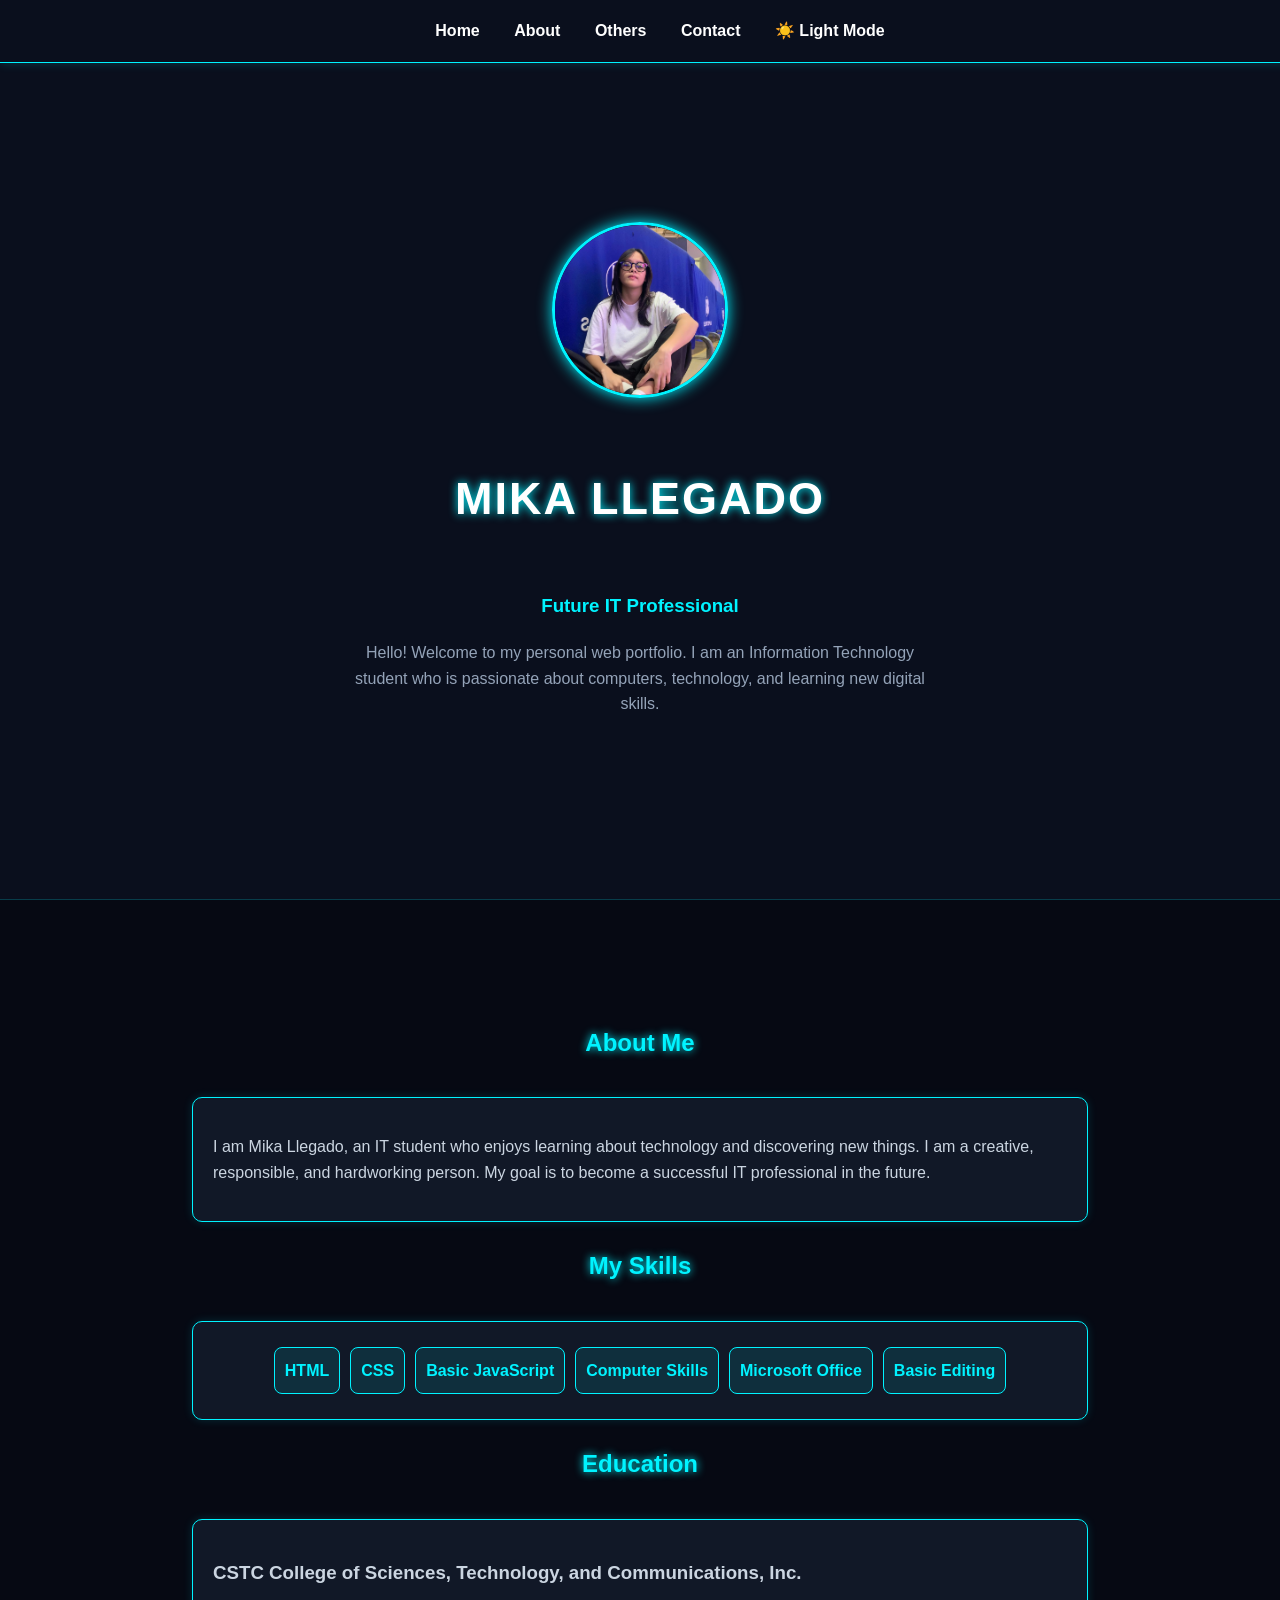
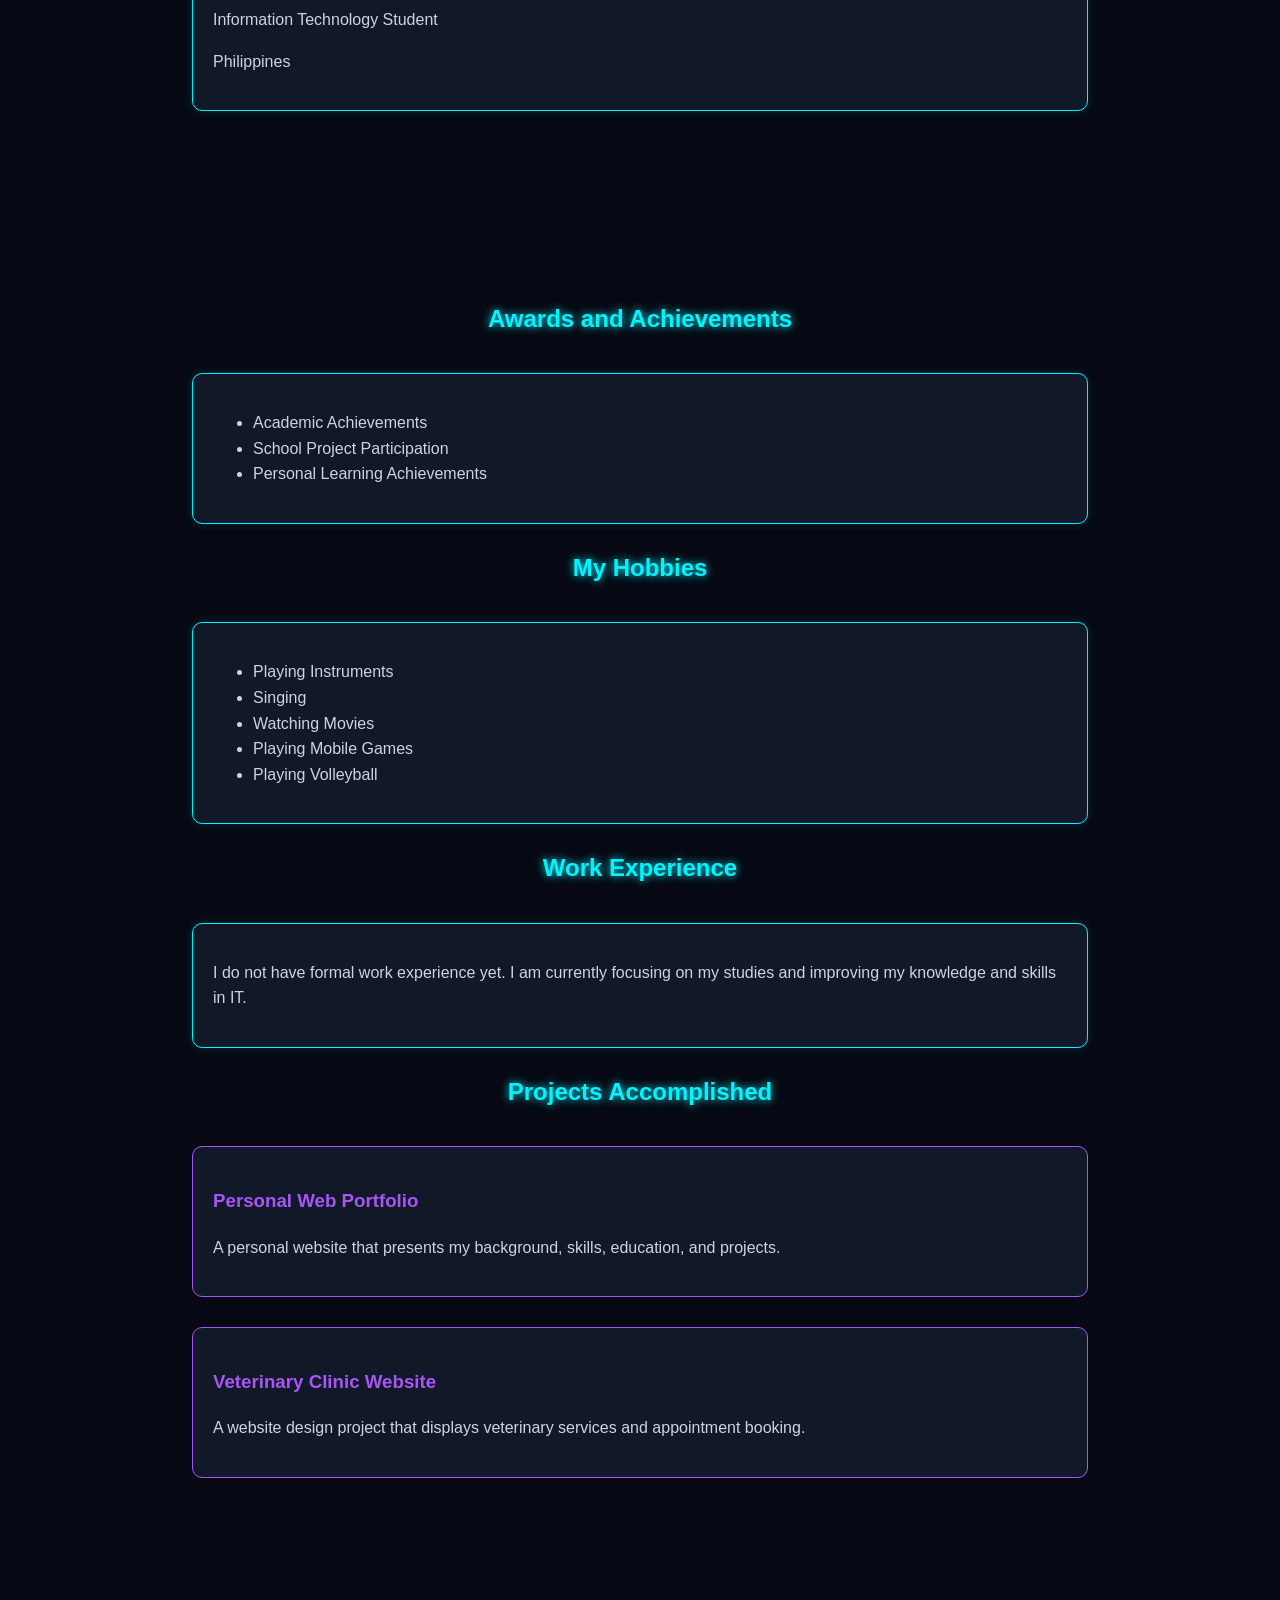
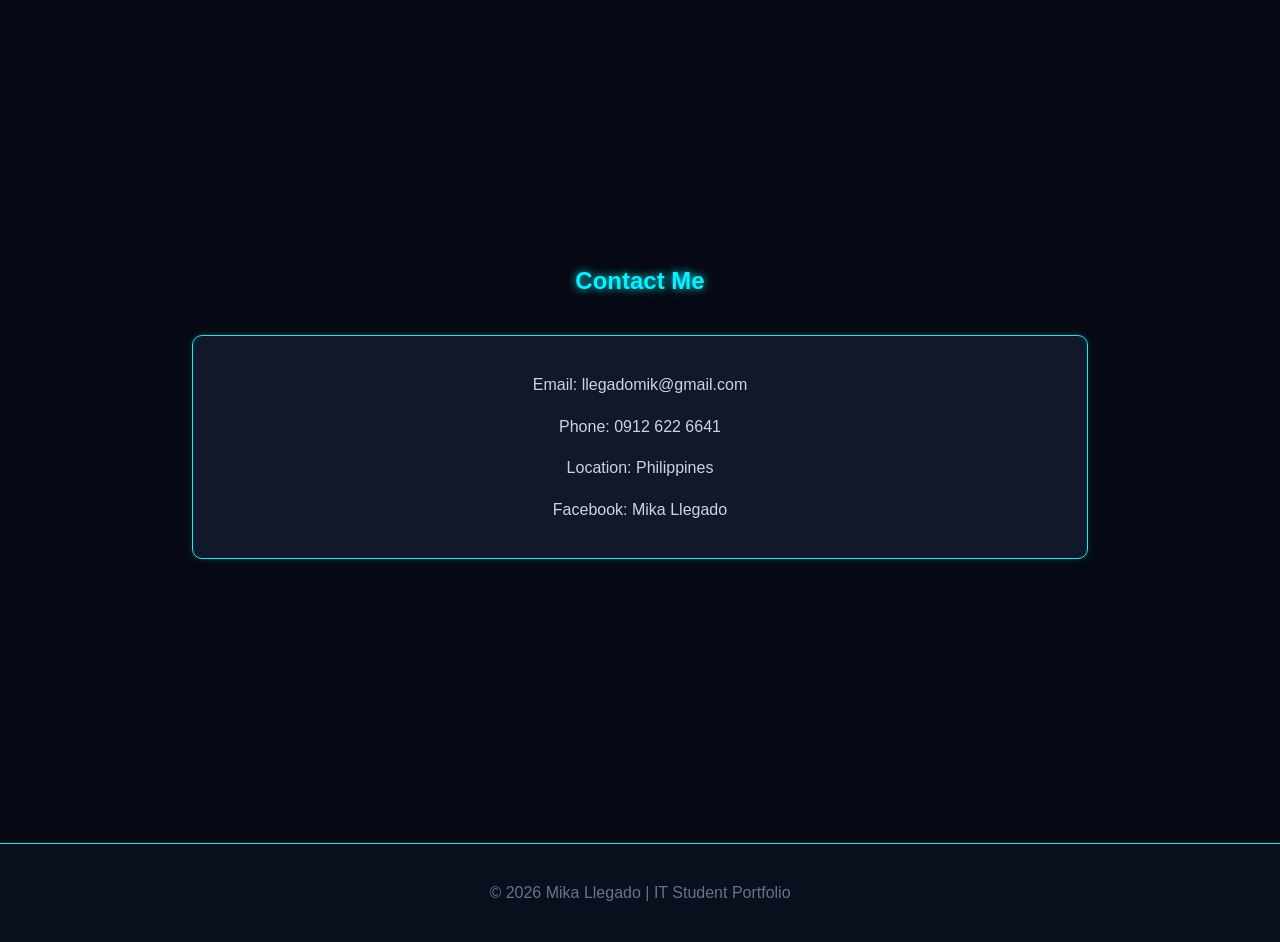
<file: index.html>
<!DOCTYPE html>
<html>
    <head>
        <title>My Web Portfolio</title>
        <link rel="stylesheet" href="style.css">
    </head>
    <body>
        <nav>
            <a href="#home">Home</a>
            <a href="#about">About</a>
            <a href="#others">Others</a>
            <a href="#contact">Contact</a>
            <!-- BUTTON PARA SA LIGHT/DARK MODE -->
            <a href="#" onclick="toggleTheme()" id="theme-btn">☀️ Light Mode</a>
        </nav>
    
        <section id="home">
            <div class="profile-box">
                <img src="6da41a20-43a2-4244-af83-edb76578ad12.jpg" alt="Mika Llegado Profile Picture">
            </div>

            <h1>MIKA LLEGADO</h1>
            <h3>Future IT Professional</h3>
            <p>
                Hello! Welcome to my personal web portfolio.
                I am an Information Technology student who is
                passionate about computers, technology, and
                learning new digital skills.
            </p>
        </section>
                
        <section id="about">
            <h2>About Me</h2>
            <div class="card">
                <p>
                    I am Mika Llegado, an IT student who enjoys
                    learning about technology and discovering
                    new things. I am a creative, responsible, and
                    hardworking person. My goal is to become a
                    successful IT professional in the future.
                </p>
            </div>

            <h2>My Skills</h2>
            <div class="card skills">
                <div>HTML</div>
                <div>CSS</div>
                <div>Basic JavaScript</div>
                <div>Computer Skills</div>
                <div>Microsoft Office</div>
                <div>Basic Editing</div>
            </div>

            <h2>Education</h2>
            <div class="card">
                <h3>CSTC College of Sciences,
                    Technology, and Communications, Inc.</h3>
                <p>Information Technology Student</p>
                <p>Philippines</p>
            </div>
        </section>
        
        <section id="others">
            <h2>Awards and Achievements</h2>
            <div class="card">
                <ul>
                    <li>Academic Achievements</li>
                    <li>School Project Participation</li>
                    <li>Personal Learning Achievements</li>
                </ul>
            </div>
                
            <h2>My Hobbies</h2>
            <div class="card">
                <ul>
                    <li>Playing Instruments</li>
                    <li>Singing</li>
                    <li>Watching Movies</li>
                    <li>Playing Mobile Games</li>
                    <li>Playing Volleyball</li>
                </ul>
            </div>

            <h2>Work Experience</h2>
            <div class="cardd">
                <p>
                I do not have formal work experience yet.
                 I am currently focusing on my studies and
                 improving my knowledge and skills in IT.
                </p>
            </div>

            <h2>Projects Accomplished</h2>
            <div class="project">
                <h3>Personal Web Portfolio</h3>
                <p>
                 A personal website that presents my
                 background, skills, education, and projects.
                </p>
            </div>

            <div class="project">
            <h3>Veterinary Clinic Website</h3>
                <p>
                 A website design project that displays
                 veterinary services and appointment booking.
                </p>
            </div>
        </section>

        <section id="contact">
            <h2>Contact Me</h2>
            <div class="con">
                <p>Email: llegadomik@gmail.com</p>
                <p>Phone: 0912 622 6641</p>
                <p>Location: Philippines</p>
                <p>Facebook: Mika Llegado</p>
            </div>
        </section>
        
        <footer>
            <p>© 2026 Mika Llegado | IT Student Portfolio</p>
        </footer>

        <!-- JAVASCRIPT PARA SA DARK & LIGHT MODE -->
        <script>
            function toggleTheme() {
                var body = document.body;
                var themeBtn = document.getElementById("theme-btn");
                
                // I-toggle ang class na light-mode sa body
                body.classList.toggle("light-mode");
                
                // Palitan ang text ng button depende sa mode
                if (body.classList.contains("light-mode")) {
                    themeBtn.innerHTML = "🌙 Dark Mode";
                } else {
                    themeBtn.innerHTML = "☀️ Light Mode";
                }
            }
        </script>
    </body>
</html>
</file>
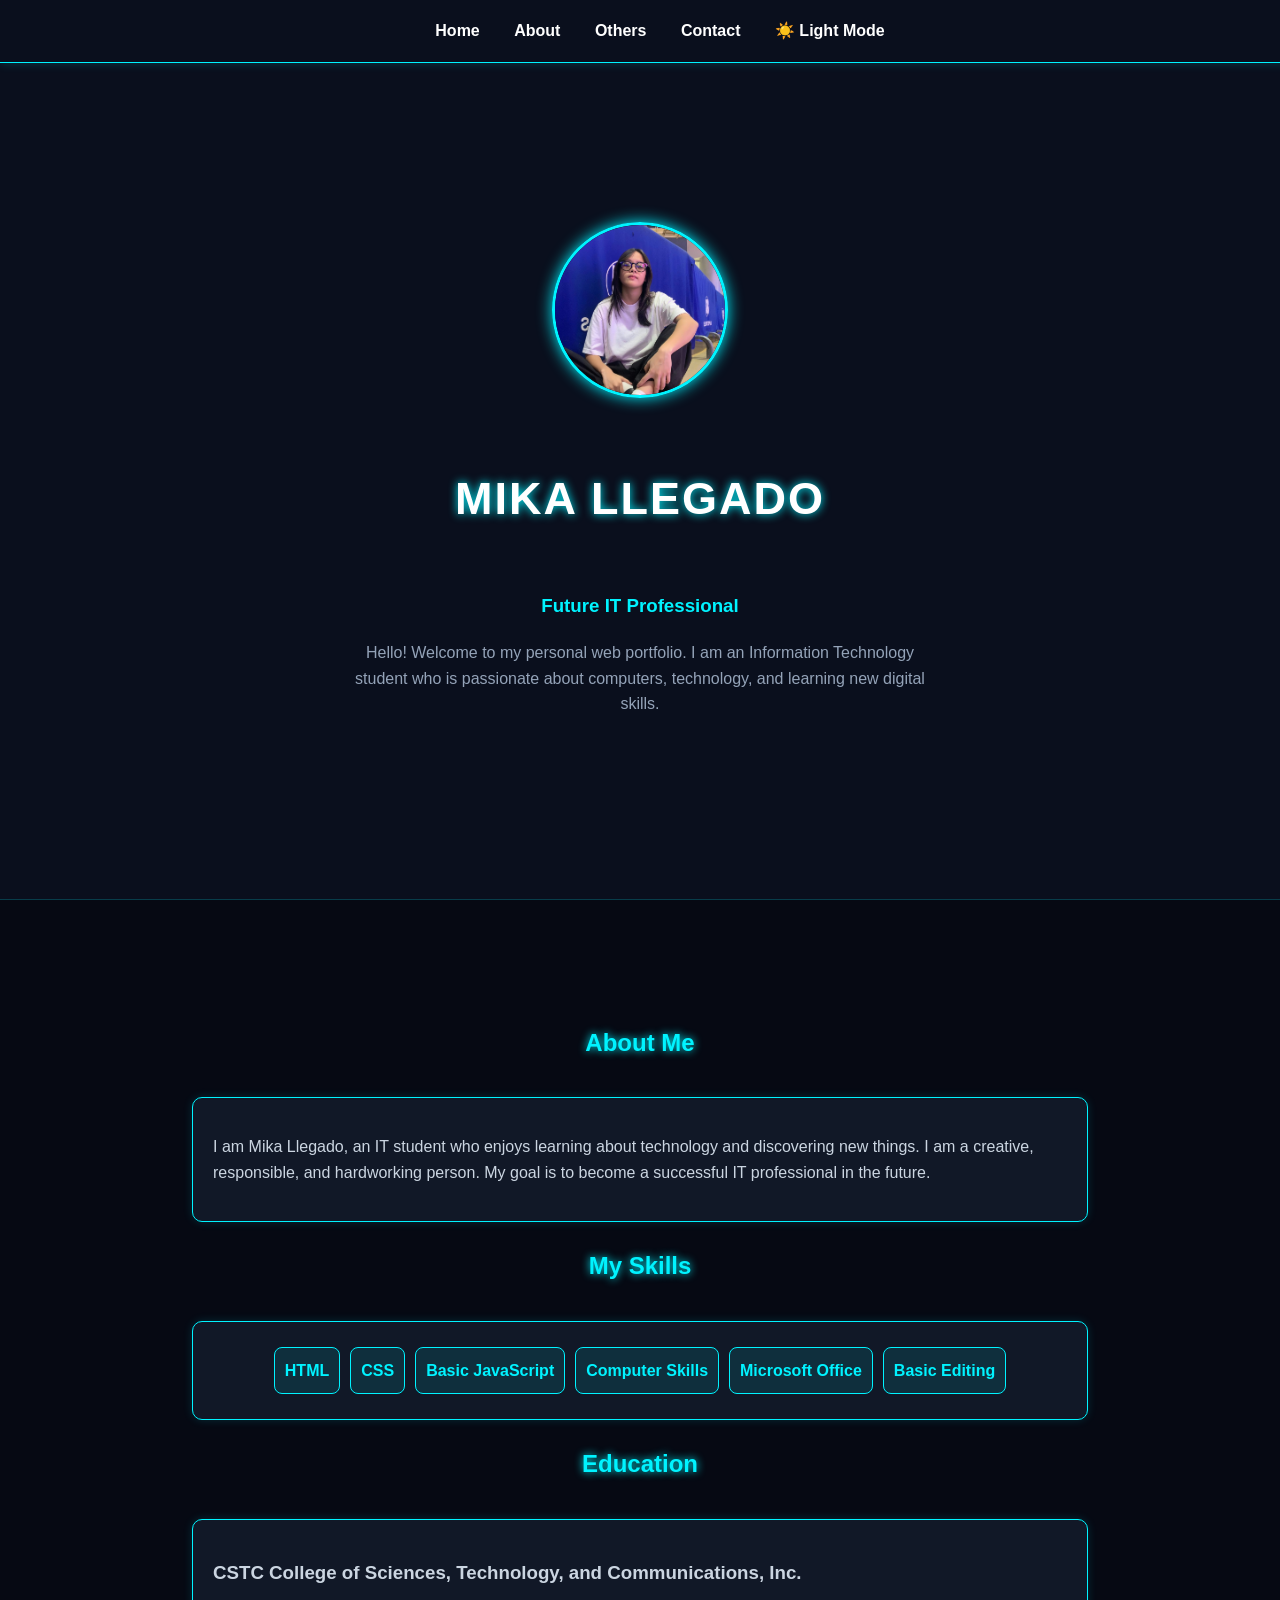
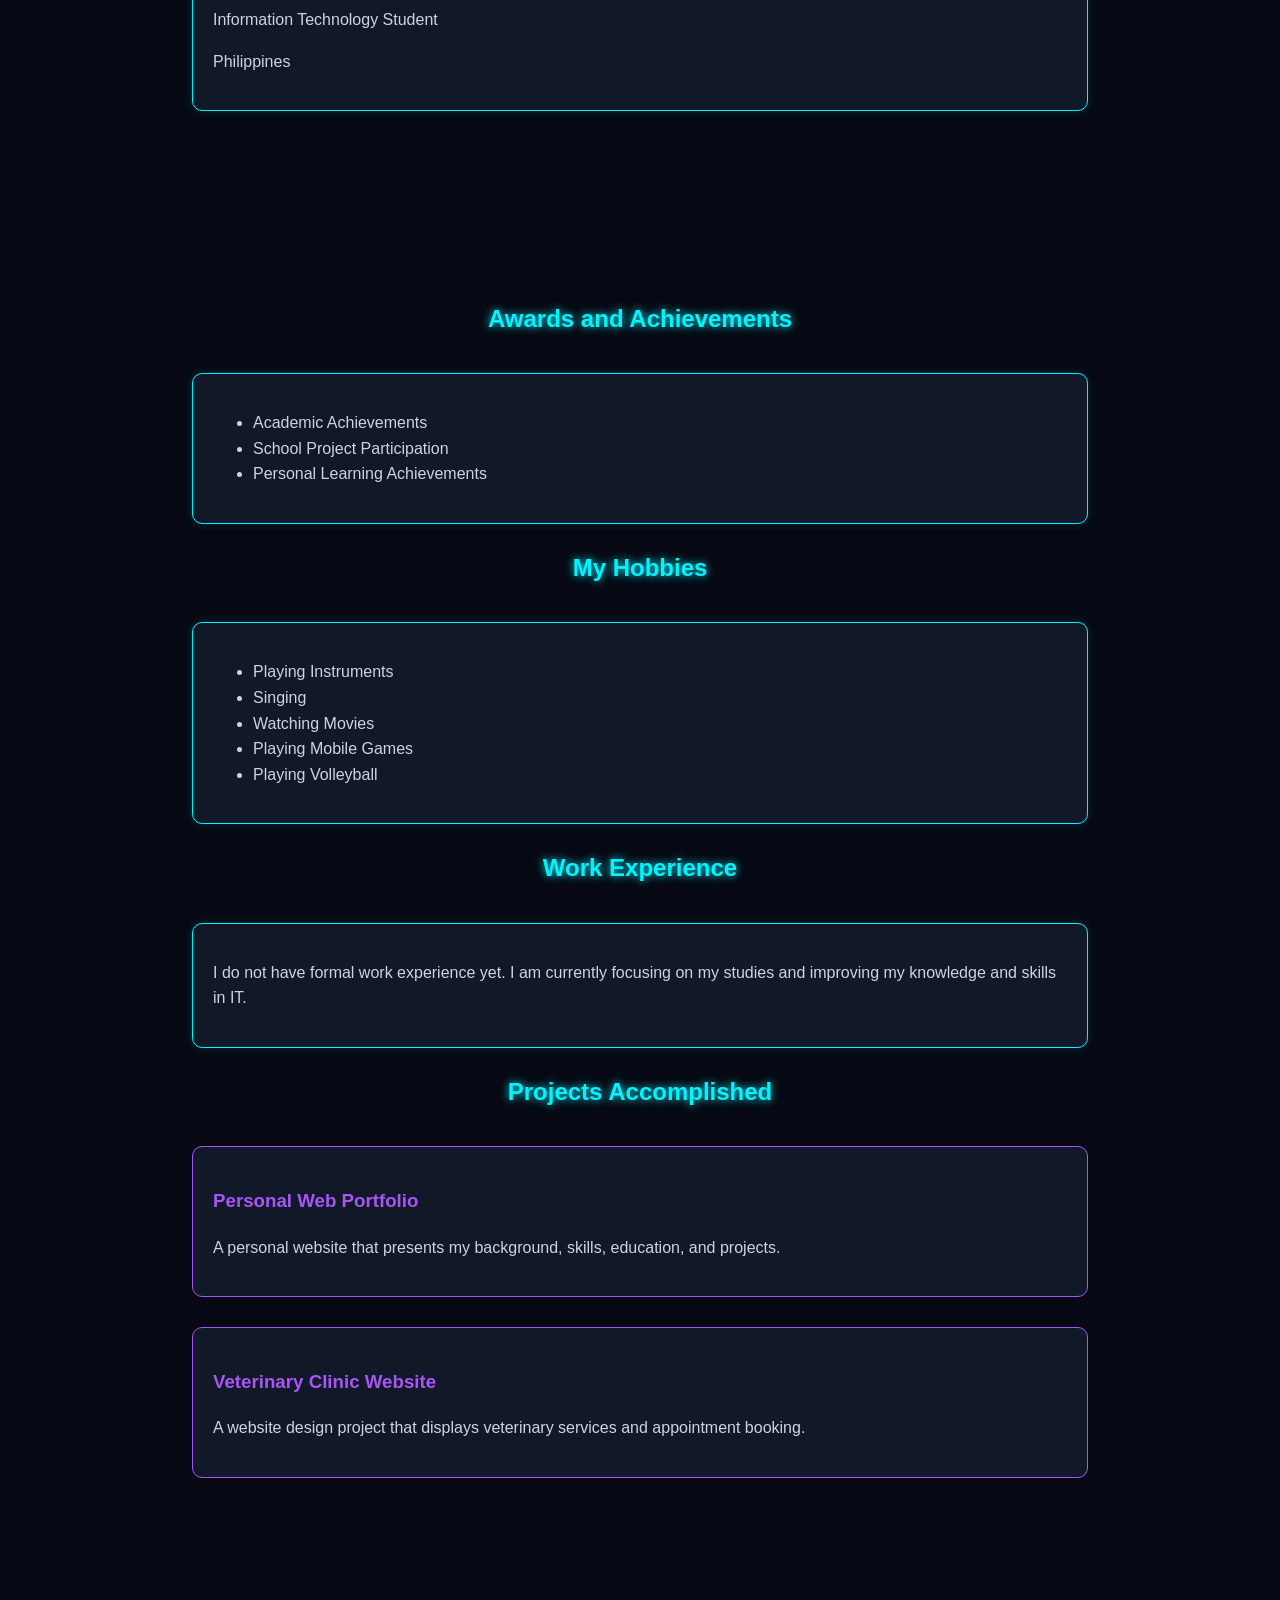
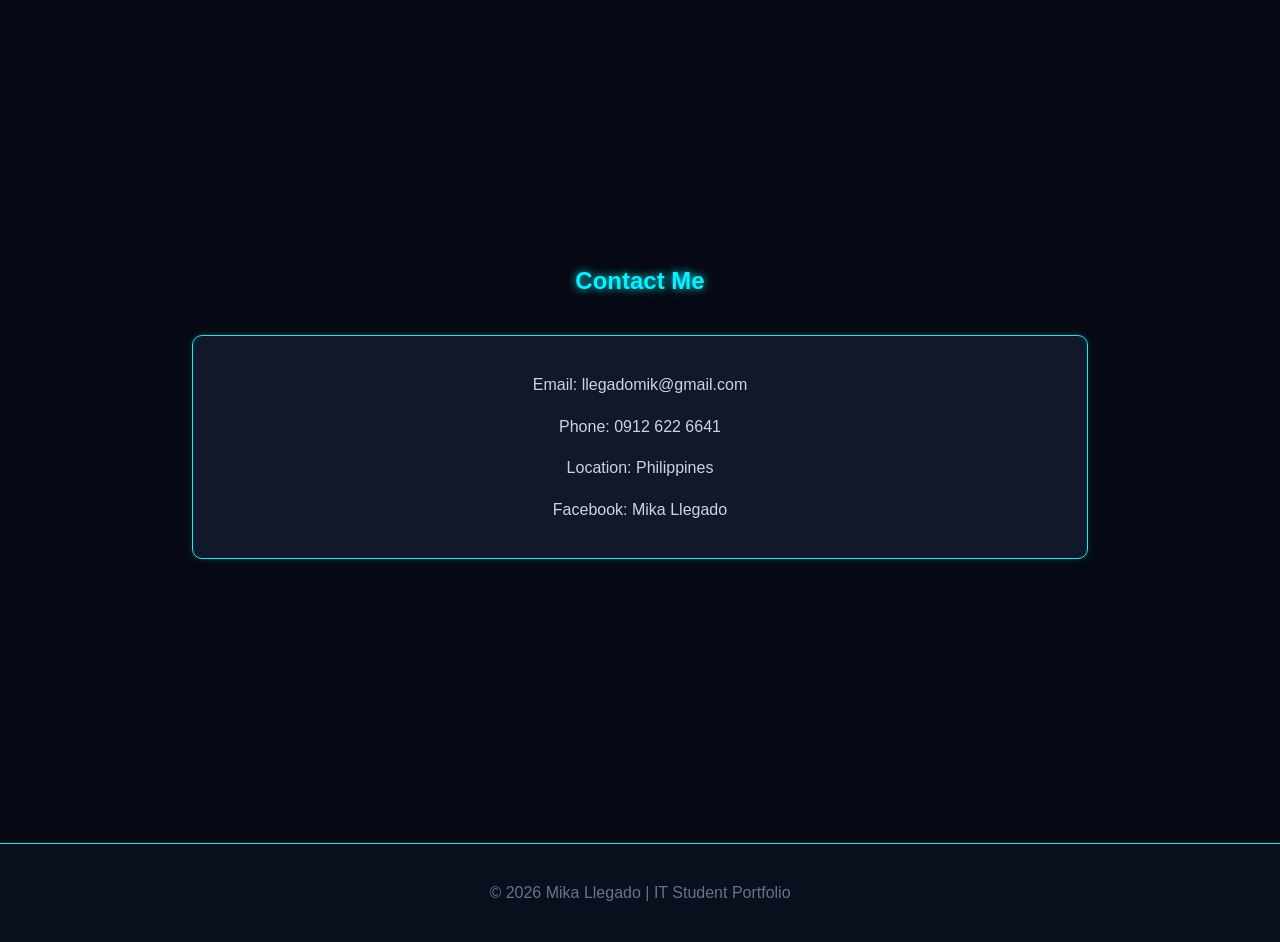
<file: llegado.html>
<!DOCTYPE html>
<html>
    <head>
        <title>My Web Portfolio</title>
        <link rel="stylesheet" href="style.css">
    </head>
    <body>
        <nav>
            <a href="#home">Home</a>
            <a href="#about">About</a>
            <a href="#others">Others</a>
            <a href="#contact">Contact</a>
            <!-- BUTTON PARA SA LIGHT/DARK MODE -->
            <a href="#" onclick="toggleTheme()" id="theme-btn">☀️ Light Mode</a>
        </nav>
    
        <section id="home">
            <div class="profile-box">
                <img src="6da41a20-43a2-4244-af83-edb76578ad12.jpg" alt="Mika Llegado Profile Picture">
            </div>

            <h1>MIKA LLEGADO</h1>
            <h3>Future IT Professional</h3>
            <p>
                Hello! Welcome to my personal web portfolio.
                I am an Information Technology student who is
                passionate about computers, technology, and
                learning new digital skills.
            </p>
        </section>
                
        <section id="about">
            <h2>About Me</h2>
            <div class="card">
                <p>
                    I am Mika Llegado, an IT student who enjoys
                    learning about technology and discovering
                    new things. I am a creative, responsible, and
                    hardworking person. My goal is to become a
                    successful IT professional in the future.
                </p>
            </div>

            <h2>My Skills</h2>
            <div class="card skills">
                <div>HTML</div>
                <div>CSS</div>
                <div>Basic JavaScript</div>
                <div>Computer Skills</div>
                <div>Microsoft Office</div>
                <div>Basic Editing</div>
            </div>

            <h2>Education</h2>
            <div class="card">
                <h3>CSTC College of Sciences,
                    Technology, and Communications, Inc.</h3>
                <p>Information Technology Student</p>
                <p>Philippines</p>
            </div>
        </section>
        
        <section id="others">
            <h2>Awards and Achievements</h2>
            <div class="card">
                <ul>
                    <li>Academic Achievements</li>
                    <li>School Project Participation</li>
                    <li>Personal Learning Achievements</li>
                </ul>
            </div>
                
            <h2>My Hobbies</h2>
            <div class="card">
                <ul>
                    <li>Playing Instruments</li>
                    <li>Singing</li>
                    <li>Watching Movies</li>
                    <li>Playing Mobile Games</li>
                    <li>Playing Volleyball</li>
                </ul>
            </div>

            <h2>Work Experience</h2>
            <div class="cardd">
                <p>
                I do not have formal work experience yet.
                 I am currently focusing on my studies and
                 improving my knowledge and skills in IT.
                </p>
            </div>

            <h2>Projects Accomplished</h2>
            <div class="project">
                <h3>Personal Web Portfolio</h3>
                <p>
                 A personal website that presents my
                 background, skills, education, and projects.
                </p>
            </div>

            <div class="project">
            <h3>Veterinary Clinic Website</h3>
                <p>
                 A website design project that displays
                 veterinary services and appointment booking.
                </p>
            </div>
        </section>

        <section id="contact">
            <h2>Contact Me</h2>
            <div class="con">
                <p>Email: llegadomik@gmail.com</p>
                <p>Phone: 0912 622 6641</p>
                <p>Location: Philippines</p>
                <p>Facebook: Mika Llegado</p>
            </div>
        </section>
        
        <footer>
            <p>© 2026 Mika Llegado | IT Student Portfolio</p>
        </footer>

        <!-- JAVASCRIPT PARA SA DARK & LIGHT MODE -->
        <script>
            function toggleTheme() {
                var body = document.body;
                var themeBtn = document.getElementById("theme-btn");
                
                // I-toggle ang class na light-mode sa body
                body.classList.toggle("light-mode");
                
                // Palitan ang text ng button depende sa mode
                if (body.classList.contains("light-mode")) {
                    themeBtn.innerHTML = "🌙 Dark Mode";
                } else {
                    themeBtn.innerHTML = "☀️ Light Mode";
                }
            }
        </script>
    </body>
</html>
</file>
<file: style.css>
html {
    scroll-behavior: smooth;
}

body {
    background-color: #060913;
    color: #e2e8f0;
    font-family: Arial, sans-serif;
    margin: 0;
    line-height: 1.6;
    transition: background-color 0.3s ease, color 0.3s ease;
}

/* Fixed Top Navbar */
nav {
    background-color: #0a0f1d;
    padding: 18px 20px;
    text-align: center;
    position: fixed;
    top: 0;
    width: 100%;
    z-index: 1000;
    border-bottom: 1px solid #00f3ff;
    box-shadow: 0 0 10px rgba(0, 243, 255, 0.2);
}

nav a {
    color: white;
    text-decoration: none;
    padding: 10px 15px;
    font-weight: bold;
}

nav a:hover {
    color: #00f3ff;
}

/* Sections */
section {
    min-height: 100vh;
    padding: 90px 10% 40px 10%;
    box-sizing: border-box;
    display: flex;
    flex-direction: column;
    justify-content: center;
}

#home {
    background-color: #0a0f1d;
    color: white;
    text-align: center;
    border-bottom: 1px solid rgba(0, 243, 255, 0.2);
}

.profile-box {
    margin-bottom: 20px;
}

.profile-box img {
    width: 170px;
    height: 170px;
    border-radius: 50%;
    border: 3px solid #00f3ff;
    box-shadow: 0 0 15px #00f3ff;
    object-fit: cover;
}

#home h1 {
    font-size: 35px;
    letter-spacing: 2px;
    color: #ffffff;
    text-shadow: 0 0 10px #00f3ff;
}

#home h3 {
    color: #00f3ff;
}

#home p {
    color: #94a3b8;
    max-width: 600px;
    margin: 0 auto;
}

#about p {
    color: #cbd5e1;
}

h2 {
    color: #00f3ff;
    text-align: center;
    text-shadow: 0 0 8px #00f3ff;
    margin-top: 10px;
}

.card, .cardd, .con {
    color: #cbd5e1;
    background-color: #111827;
    border: 1px solid #00f3ff;
    border-radius: 10px;
    padding: 20px;
    margin: 15px 0;
    box-shadow: 0 0 10px rgba(0, 243, 255, 0.15);
}

.skills {
    text-align: center;
}

.skills div {
    background-color: rgba(0, 243, 255, 0.1);
    color: #00f3ff;
    border: 1px solid #00f3ff;
    border-radius: 8px;
    padding: 10px;
    margin: 5px;
    display: inline-block;
    font-weight: bold;
}

.project {
    background-color: #111827;
    border: 1px solid #a855f7;
    border-radius: 10px;
    padding: 20px;
    margin: 15px 0;
    color: #cbd5e1;
}

.project h3 {
    color: #a855f7;
}

#contact {
    color: #cbd5e1;
    text-align: center;
}

footer {
    background-color: #0a0f1d;
    color: #64748b;
    text-align: center;
    padding: 20px;
    border-top: 1px solid #00f3ff;
}


/* ========================================== */
/* LIGHT MODE STYLES (Kapag na-click ang button) */
/* ========================================== */
body.light-mode {
    background-color: #f4f7fc;
    color: #222222;
}

body.light-mode nav {
    background-color: #ffffff;
    border-bottom: 1px solid #dddddd;
    box-shadow: 0 2px 10px rgba(0, 0, 0, 0.1);
}

body.light-mode nav a {
    color: #222222;
}

body.light-mode nav a:hover {
    color: #1d4ed8;
}

body.light-mode #home {
    background-color: #ffffff;
    color: #222222;
    border-bottom: 1px solid #dddddd;
}

body.light-mode #home h1 {
    color: #111827;
    text-shadow: none;
}

body.light-mode #home h3 {
    color: #1d4ed8;
}

body.light-mode #home p {
    color: #555555;
}

body.light-mode h2 {
    color: #1d4ed8;
    text-shadow: none;
}

body.light-mode .card, 
body.light-mode .cardd, 
body.light-mode .project, 
body.light-mode .con {
    background-color: #ffffff;
    color: #333333;
    border: 1px solid #dddddd;
    box-shadow: 0 4px 6px rgba(0, 0, 0, 0.03);
}

body.light-mode .project h3 {
    color: #1d4ed8;
}

body.light-mode .skills div {
    background-color: #dbeafe;
    color: #1e40af;
    border: 1px solid #bfdbfe;
}

body.light-mode footer {
    background-color: #ffffff;
    color: #64748b;
    border-top: 1px solid #dddddd;
}


@media (min-width: 600px) {
    #home h1 {
        font-size: 45px;
    }

    section {
        padding: 90px 15% 50px 15%;
    }

    .skills {
        display: flex;
        flex-wrap: wrap;
        justify-content: center;
    }
}
</file>
